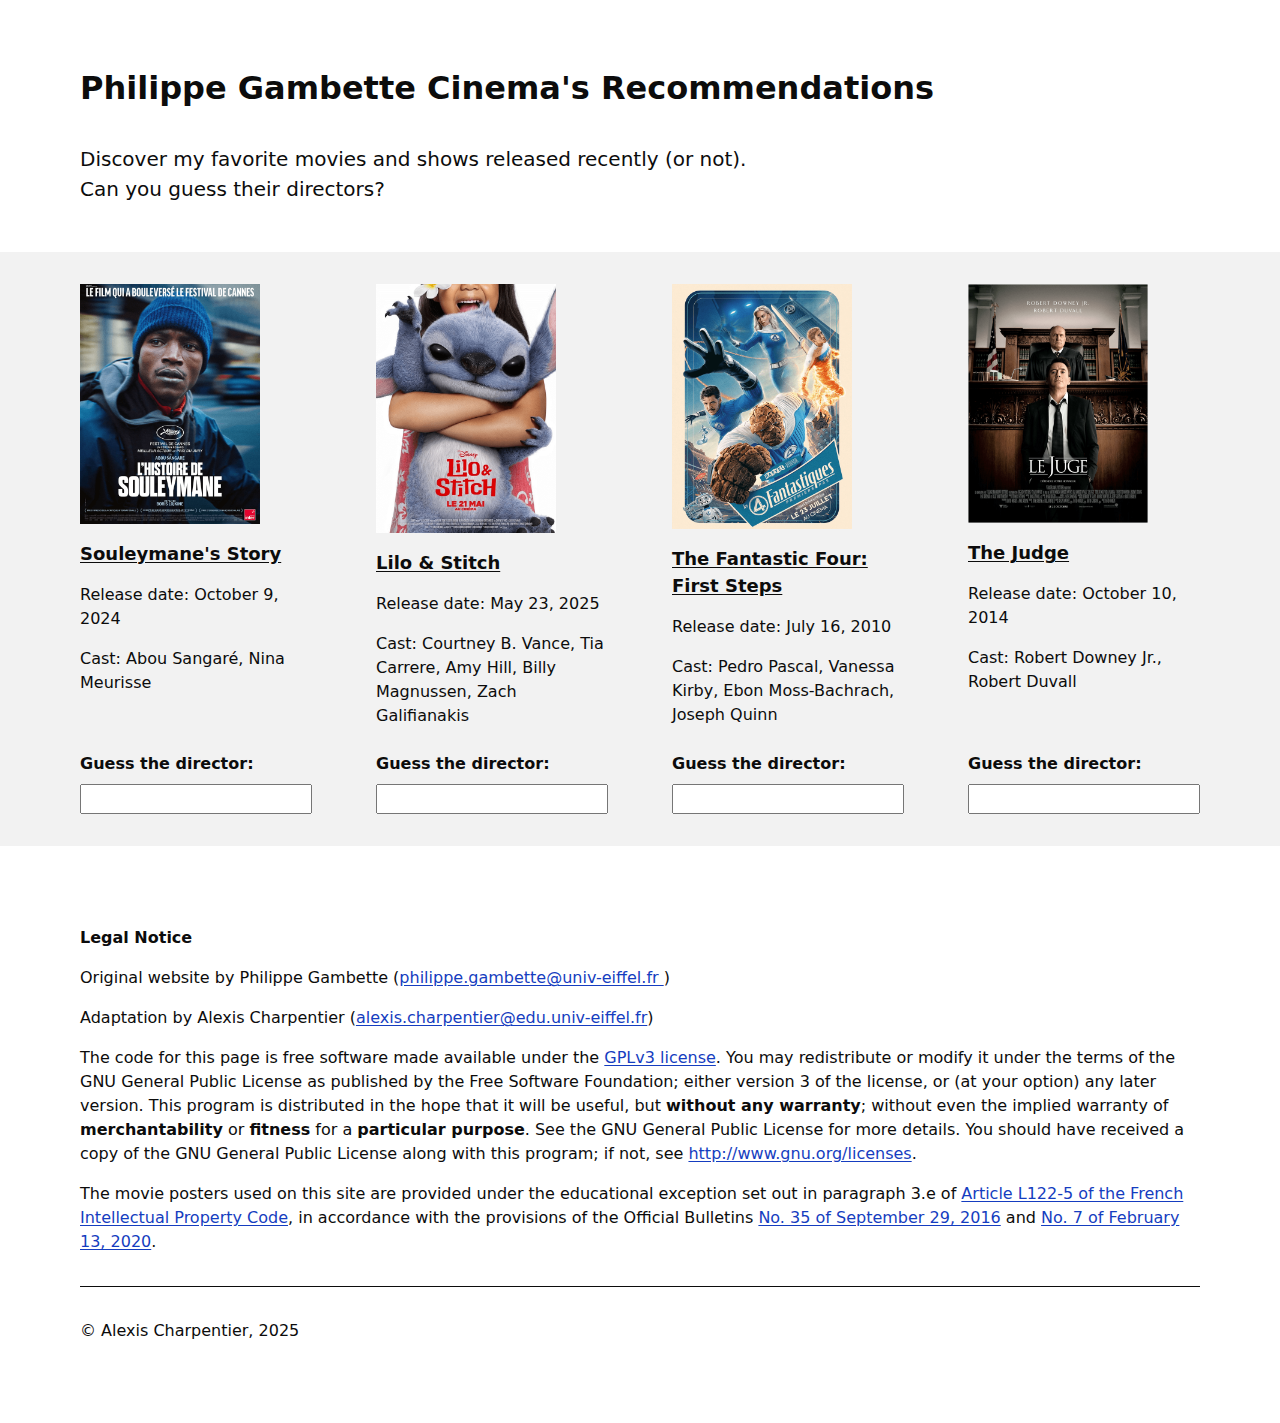
<file: 1-discovery/index.html>
<!DOCTYPE html>
<html lang="en">
  <head>
    <meta charset="UTF-8" />
    <meta name="viewport" content="width=device-width, initial-scale=1.0" />
    <link rel="icon" href="./assets/favicon.svg" />
    <title>Average Jane Cinema's Recommendations</title>
    <link rel="stylesheet" href="./styles/reset.css" />
    <link rel="stylesheet" href="./styles/index.css" />
  </head>

  <body>
    <h1>Average Jane Cinema's Recommendations</h1>

    <div class="headline">
      <p>Discover my favorite movies and shows released recently (or not).</p>
      <p>Can you guess their directors?</p>
    </div>
    <ul class="movie-list">
      <!-- Movie cards will be dynamically inserted here -->
    </ul>

    <footer>
      <h2>Legal Notice</h2>
      <p>
        Original website by Philippe Gambette (<a href="mailto:philippe.gambette@univ-eiffel.fr"
          >philippe.gambette@univ-eiffel.fr </a
        >)
      </p>
      <p>
        Adaptation by Alexis Charpentier (<a href="mailto:alexis.charpentier@edu.univ-eiffel.fr"
          >alexis.charpentier@edu.univ-eiffel.fr</a
        >)
      </p>
      <p>
        The code for this page is free software made available under the
        <a href="https://www.gnu.org/licenses/gpl-3.0.html">GPLv3 license</a>. You may redistribute or modify it under
        the terms of the GNU General Public License as published by the Free Software Foundation; either version 3 of
        the license, or (at your option) any later version. This program is distributed in the hope that it will be
        useful, but <strong>without any warranty</strong>; without even the implied warranty of
        <strong>merchantability</strong> or <strong>fitness</strong> for a <strong>particular purpose</strong>. See the
        GNU General Public License for more details. You should have received a copy of the GNU General Public License
        along with this program; if not, see <a href="http://www.gnu.org/licenses">http://www.gnu.org/licenses</a>.
      </p>
      <p>
        The movie posters used on this site are provided under the educational exception set out in paragraph 3.e of
        <a href="https://www.legifrance.gouv.fr/codes/article_lc/LEGIARTI000037388886/"
          >Article L122-5 of the French Intellectual Property Code</a
        >, in accordance with the provisions of the Official Bulletins
        <a href="https://www.education.gouv.fr/bo/16/Hebdo35/MENE1600684X.htm?cid_bo=106736"
          >No. 35 of September 29, 2016</a
        >
        and <a href="https://www.education.gouv.fr/bo/20/Hebdo6/MENE2000032X.htm">No. 7 of February 13, 2020</a>.
      </p>
      <hr />
      <p>&copy; Alexis Charpentier, 2025</p>
    </footer>

    <script src="./script.js" type="module"></script>
  </body>
</html>
</file>
<file: 1-discovery/styles/index.css>
body {
	padding: 32px 0;
	font-family: system-ui, sans-serif;
	color: #0c0c0c;
}

h1 {
	margin: 0 32px;
	font-size: 2rem;
	font-weight: bold;
}

.headline {
	margin: 32px 32px 0;
	font-size: 1.25rem;
}

.movie-list {
	margin-top: 48px;
	padding: 32px;
	display: flex;
	justify-content: space-between;
	gap: 64px;
	flex-wrap: wrap;
	background-color: #f2f2f2;
}

.movie-item {
	display: flex;
	flex-direction: column;
	gap: 16px;
	flex: 1;
}

.movie-item img {
	max-width: 360px;
}

.movie-item a {
	margin: 8px 0 0;
	font-size: 1.125rem;
	font-weight: bold;
	text-decoration: underline;
	text-underline-offset: 2px;
}

.quiz {
	margin-top: auto;
	padding-top: 8px;
	display: flex;
	flex-direction: column;
	gap: 8px;
}

.quiz label {
	font-weight: bold;
}

footer {
	padding: 80px 32px;
	display: flex;
	flex-direction: column;
	gap: 16px;
}

footer hr {
	border: none;
	border-top: 1px solid #0c0c0c;
	margin: 16px 0;
}

footer a {
	color: #153dc0;
	text-decoration: underline;
	text-underline-offset: 2px;
}

footer h2 {
	font-weight: bold;
}

@media (min-width: 780px) {
	body {
		padding: 64px 0;
	}

	h1 {
		margin: 0 80px;
	}

	.headline {
		margin: 32px 80px 0;
	}

	.movie-list {
		padding: 32px 80px;
	}

	.movie-item img {
		max-width: 180px;
	}

	footer {
		padding: 80px;
	}
}
</file>
